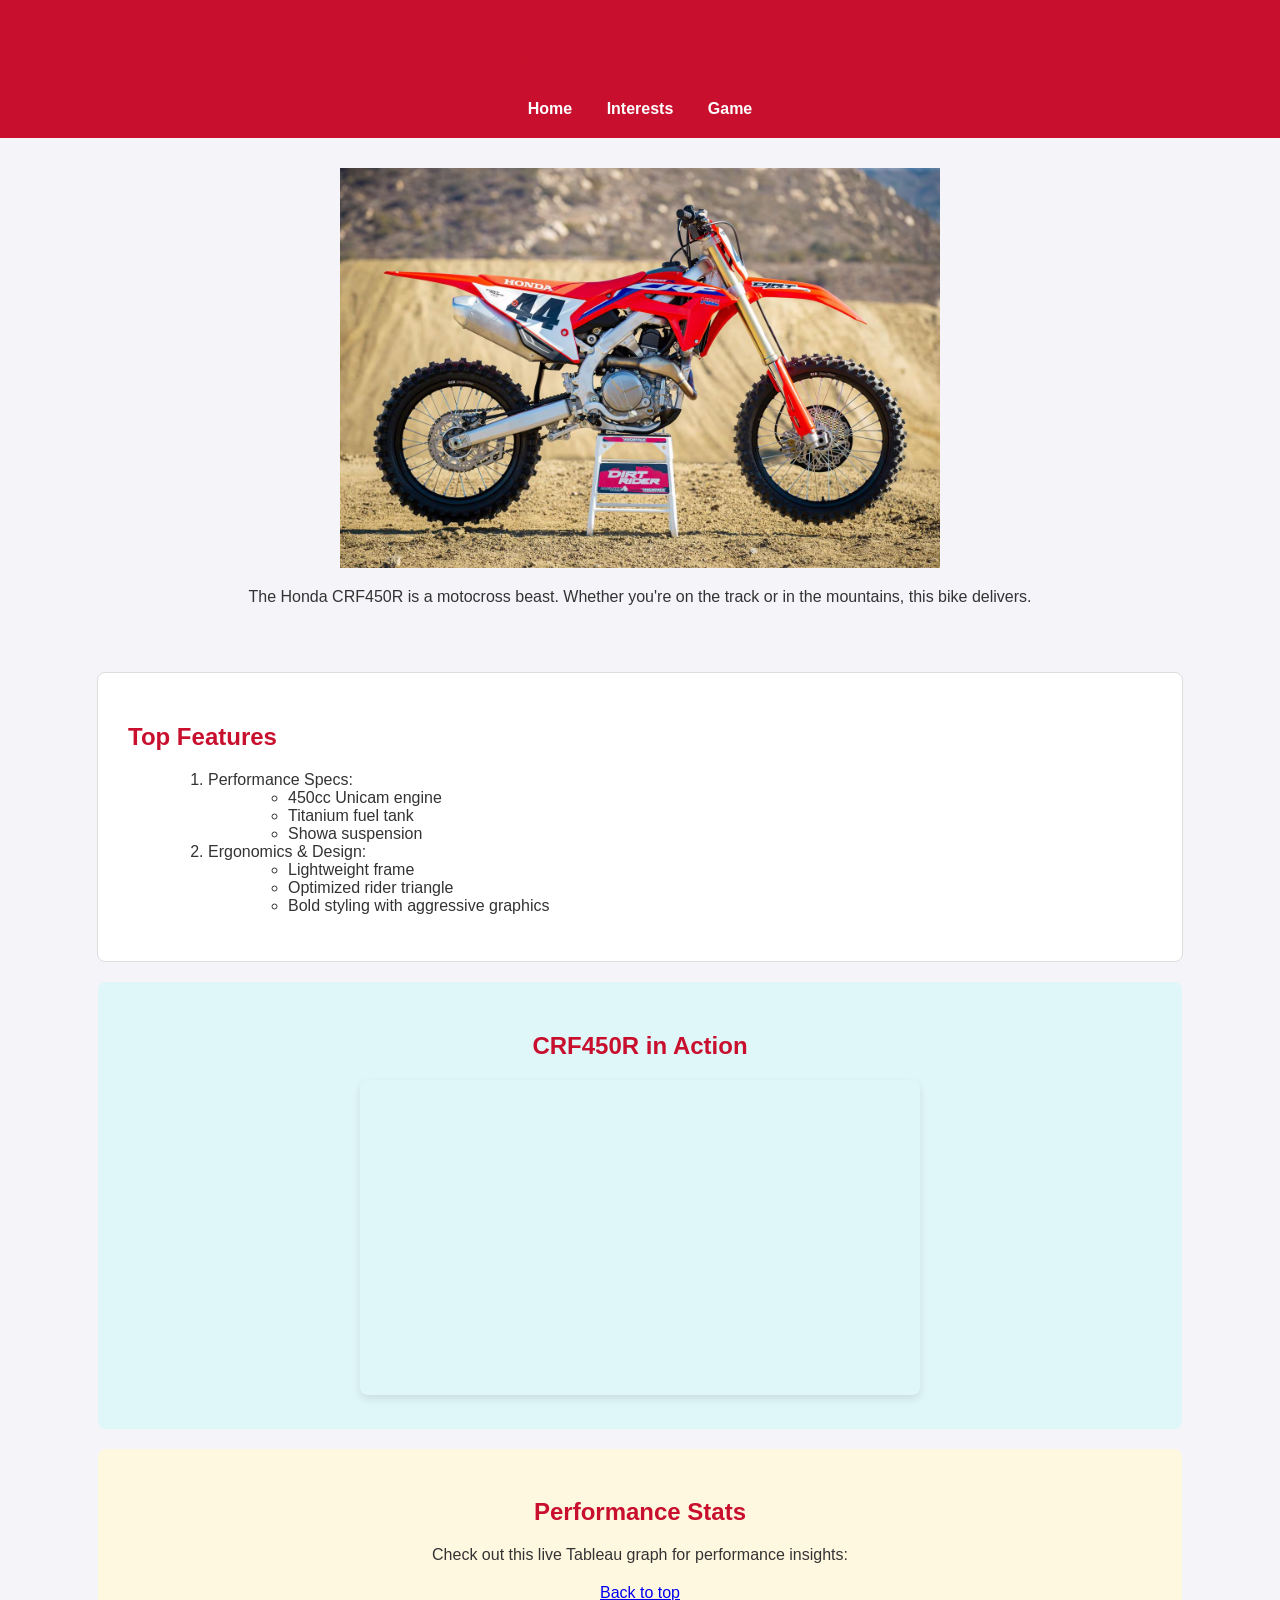
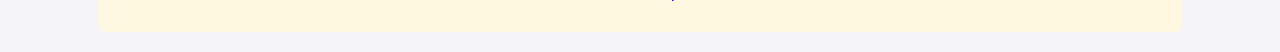
<file: scratch.html>
<!DOCTYPE html>
<html lang="en">
<head>
    <meta charset="UTF-8">
    <meta name="viewport" content="width=device-width, initial-scale=1.0">
    <title>Honda CRF450R</title>
    <link href="css/scratch.css" rel="stylesheet">
</head>
<body>
    <div class="header" id="top">
        <h1>Honda CRF450R: The Ultimate Dirt Bike</h1>
        <nav>
            <a href="index.html">Home</a>
            <a href="scratch.html">Interests</a>
            <a href="webapp.html">Game</a>
        </nav>
    </div>

    <div class="intro">
        <img src="assets/img/crf450r.jpg" alt="Honda CRF450R" width="600">
        <p>The Honda CRF450R is a motocross beast. Whether you're on the track or in the mountains, this bike delivers.</p>
    </div>

    <div class="features" id="features">
        <h2>Top Features</h2>
        <ol>
            <li>Performance Specs:
                <ul>
                    <li>450cc Unicam engine</li>
                    <li>Titanium fuel tank</li>
                    <li>Showa suspension</li>
                </ul>
            </li>
            <li>Ergonomics & Design:
                <ul>
                    <li>Lightweight frame</li>
                    <li>Optimized rider triangle</li>
                    <li>Bold styling with aggressive graphics</li>
                </ul>
            </li>
        </ol>
    </div>

    <div class="video" id="video">
        <h2>CRF450R in Action</h2>
        <iframe width="560" height="315" src="https://www.youtube.com/embed/4NY9XZ1vXiY?si=40UsBORNoVHSas9D" title="YouTube video player" frameborder="0" allowfullscreen></iframe>
    </div>

    <div class="stats" id="stats">
        <h2>Performance Stats</h2>
        <p>Check out this live Tableau graph for performance insights:</p>
        <div class='tableauPlaceholder' id='viz1744671457785' style='position: relative'><noscript><a href='#'><img alt='CRF450r specs ' src='https:&#47;&#47;public.tableau.com&#47;static&#47;images&#47;CR&#47;CRF450r&#47;CRF450rspecs&#47;1_rss.png' style='border: none' /></a></noscript><object class='tableauViz'  style='display:none;'><param name='host_url' value='https%3A%2F%2Fpublic.tableau.com%2F' /> <param name='embed_code_version' value='3' /> <param name='site_root' value='' /><param name='name' value='CRF450r&#47;CRF450rspecs' /><param name='tabs' value='no' /><param name='toolbar' value='yes' /><param name='static_image' value='https:&#47;&#47;public.tableau.com&#47;static&#47;images&#47;CR&#47;CRF450r&#47;CRF450rspecs&#47;1.png' /> <param name='animate_transition' value='yes' /><param name='display_static_image' value='yes' /><param name='display_spinner' value='yes' /><param name='display_overlay' value='yes' /><param name='display_count' value='yes' /><param name='language' value='en-US' /><param name='filter' value='publish=yes' /></object></div>                <script type='text/javascript'>                    var divElement = document.getElementById('viz1744671457785');                    var vizElement = divElement.getElementsByTagName('object')[0];                    vizElement.style.width='100%';vizElement.style.height=(divElement.offsetWidth*0.75)+'px';                    var scriptElement = document.createElement('script');                    scriptElement.src = 'https://public.tableau.com/javascripts/api/viz_v1.js';                    vizElement.parentNode.insertBefore(scriptElement, vizElement);                </script>
        <script type='text/javascript'>
            var divElement = document.getElementById('viz1688606518232');
            var vizElement = divElement.getElementsByTagName('object')[0];
            vizElement.style.display='block';
        </script>
        <a href="#top">Back to top</a>
    </div>
</body>
</html>
</file>
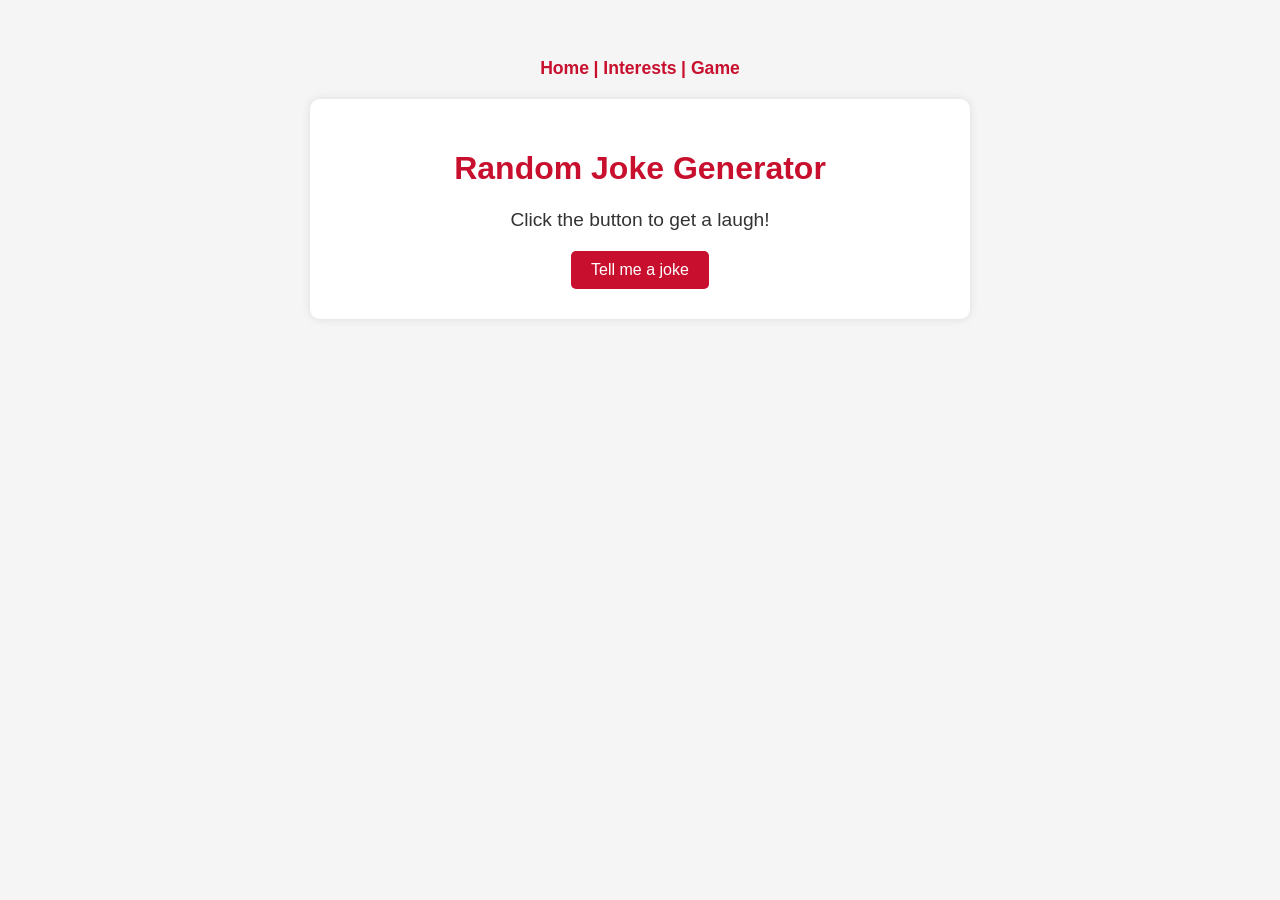
<file: webapp.html>
<!DOCTYPE html>
<html lang="en">
<head>
    <meta charset="UTF-8">
    <title>Joke Generator</title>
    <style>
        body {
            font-family: Arial, sans-serif;
            background-color: #f5f5f5;
            text-align: center;
            padding: 50px;
        }

        .header {
            margin-bottom: 20px;
        }

        .header a {
            text-decoration: none;
            font-weight: bold;
            color: #c8102e;
            font-size: 1.1em;
        }

        .container {
            background-color: #fff;
            border-radius: 10px;
            padding: 30px;
            box-shadow: 0 0 10px rgba(0, 0, 0, 0.1);
            max-width: 600px;
            margin: auto;
        }

        h1 {
            color: #c8102e;
        }

        #joke {
            margin: 20px 0;
            font-size: 1.2em;
            color: #333;
        }

        button {
            background-color: #c8102e;
            color: white;
            padding: 10px 20px;
            font-size: 1em;
            border: none;
            border-radius: 5px;
            cursor: pointer;
        }

        button:hover {
            background-color: #a30f24;
        }
    </style>
</head>
<body>

    <div class="header">
        <a href="index.html">Home</a>
        <a href="scratch.html">| Interests</a>
        <a href="webapp.html">| Game</a>
    </div>

    <div class="container">
        <h1>Random Joke Generator</h1>
        <p id="joke">Click the button to get a laugh!</p>
        <button onclick="generateJoke()">Tell me a joke</button>
    </div>

    <script>
        const jokes = [
            "Why don't skeletons fight each other? They don't have the guts.",
            "I told my wife she was drawing her eyebrows too high. She looked surprised.",
            "What do you call fake spaghetti? An impasta.",
            "Why did the scarecrow win an award? Because he was outstanding in his field.",
            "How do you organize a space party? You planet.",
            "Why can't your nose be 12 inches long? Because then it would be a foot.",
            "Why did the bike fall over? Because it was two-tired."
        ];

        function generateJoke() {
            const randomIndex = Math.floor(Math.random() * jokes.length);
            document.getElementById("joke").textContent = jokes[randomIndex];
        }
    </script>

</body>
</html>
</file>
<file: css/scratch.css>
body {
    background-color: #f4f4f9;
    font-family: 'Segoe UI', Tahoma, Geneva, Verdana, sans-serif;
    color: #333;
    margin: 0;
    padding: 0;
}

.header {
    background-color: #c8102e;
    color: white;
    padding: 20px;
    text-align: center;
}

nav a {
    color: white;
    margin: 0 15px;
    text-decoration: none;
    font-weight: bold;
}

.intro {
    padding: 30px;
    text-align: center;
}

.features {
    background-color: #ffffff;
    padding: 30px;
    margin: 20px auto;
    width: 80%;
    border: 1px solid #ddd;
    border-radius: 8px;
}

.video {
    background-color: #e0f7fa;
    padding: 30px;
    text-align: center;
    margin: 20px auto;
    width: 80%;
    border-radius: 8px;
}

.stats {
    background-color: #fff8e1;
    padding: 30px;
    margin: 20px auto;
    width: 80%;
    border-radius: 8px;
    text-align: center;
}

h1, h2 {
    font-family: 'Impact', Charcoal, sans-serif;
    color: #c8102e;
}

ul, ol {
    text-align: left;
    margin-left: 40px;
}

iframe {
    border: none;
    border-radius: 8px;
    box-shadow: 0 4px 8px rgba(0, 0, 0, 0.1);
}

.tableauPlaceholder {
    margin-top: 20px;
}
</file>
